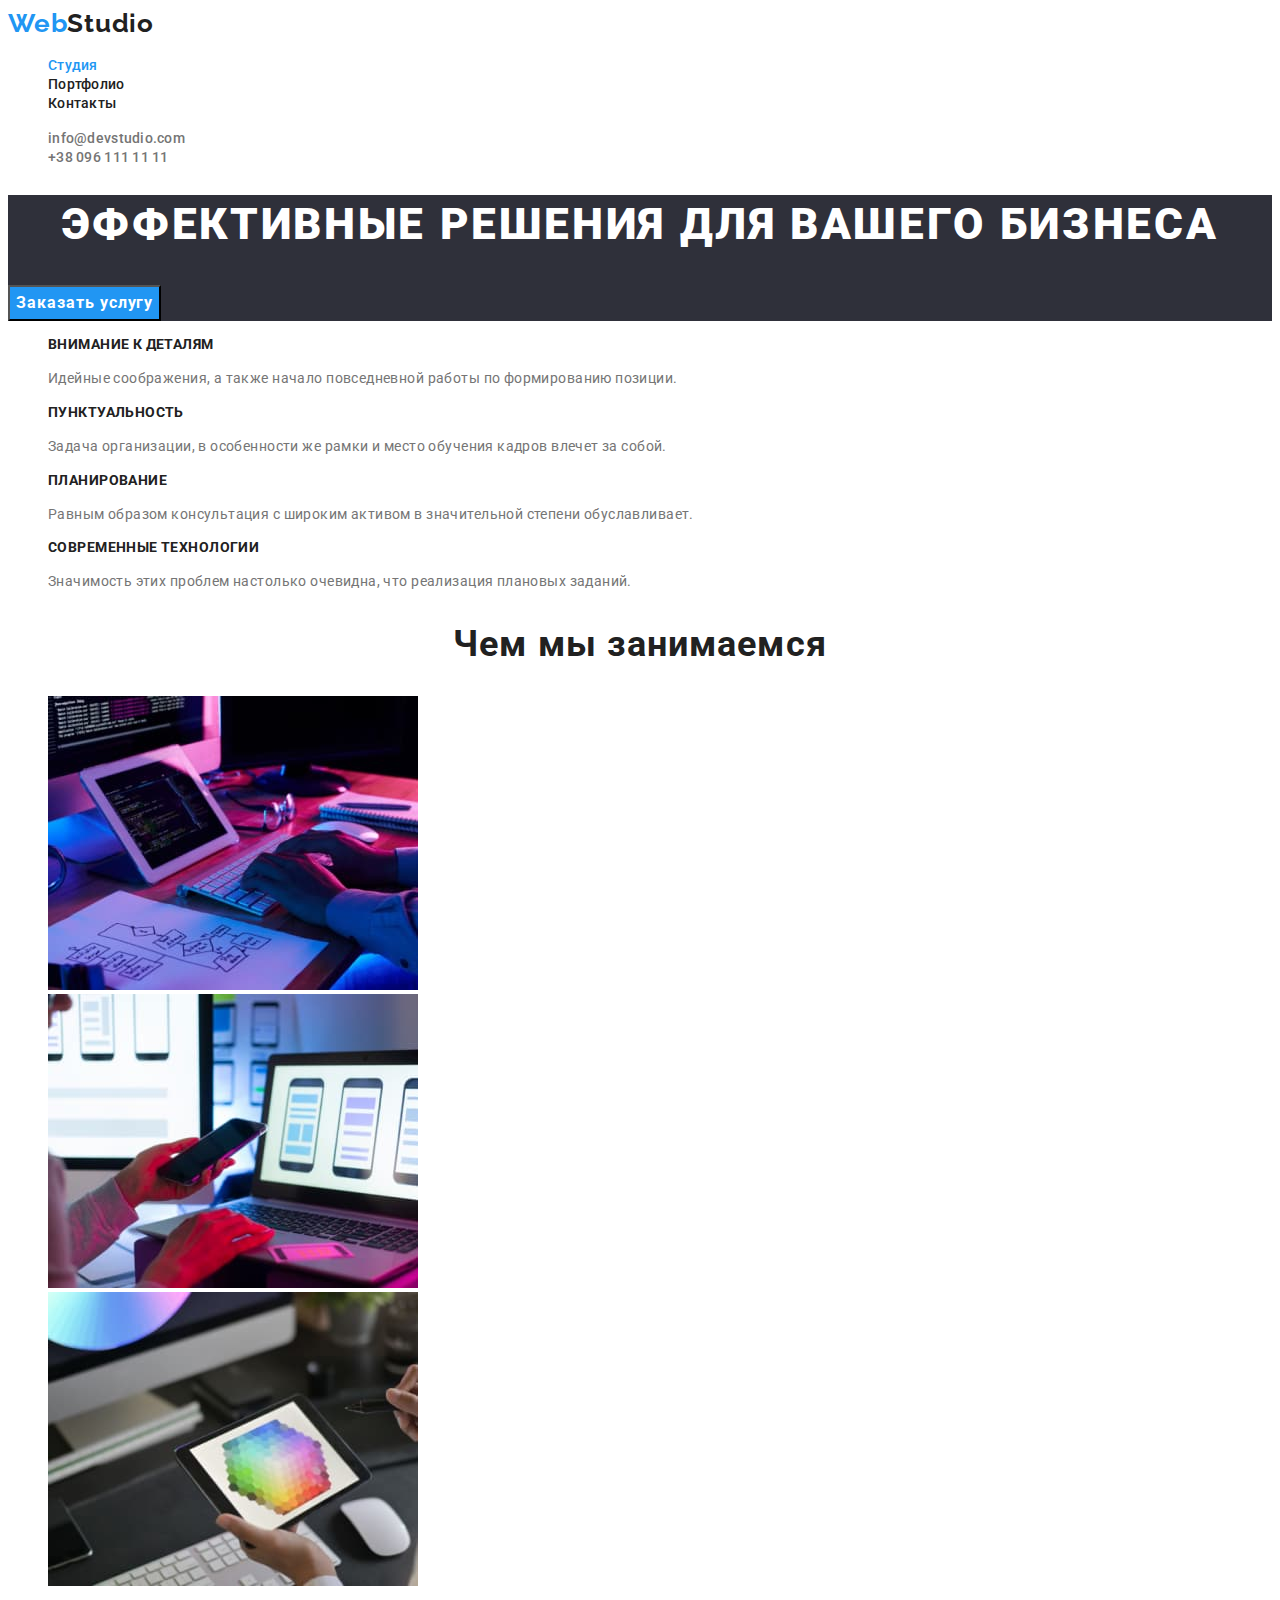
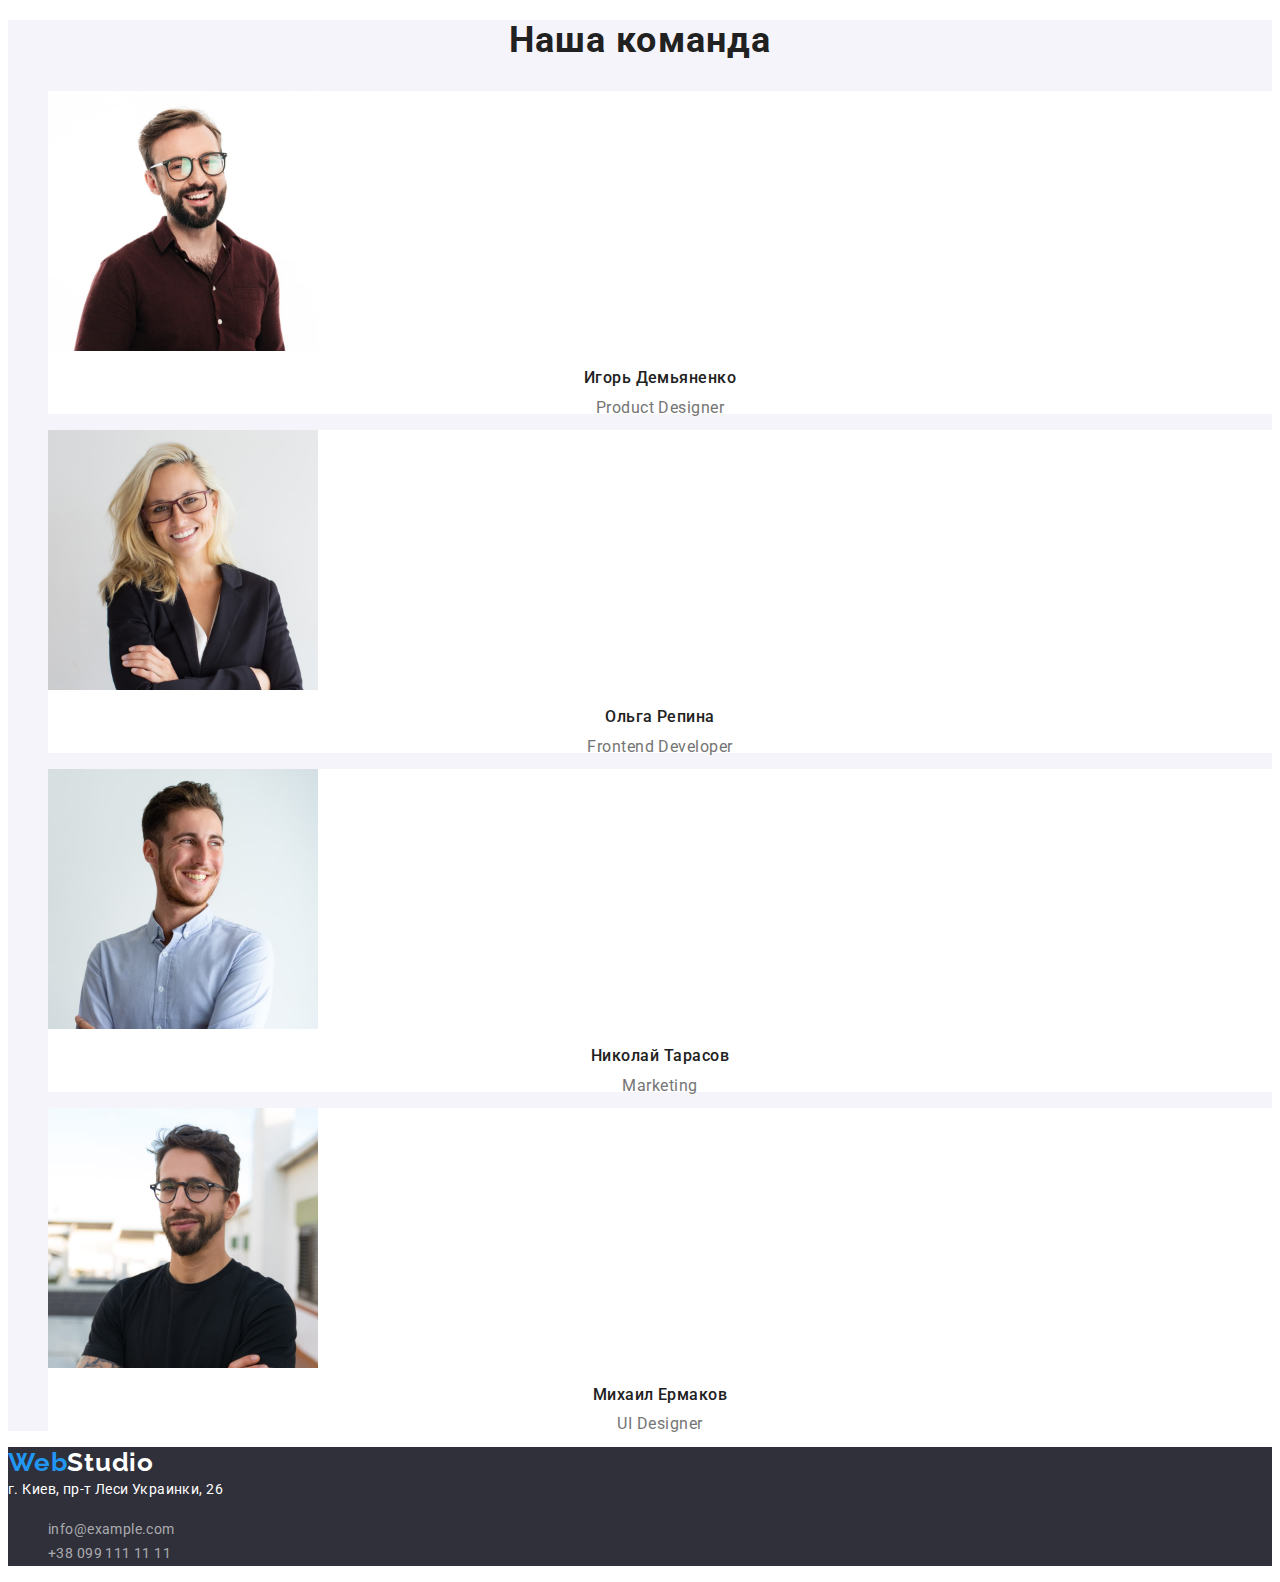
<file: index.html>
<!DOCTYPE html>
<html lang="ru">
  <head>
    <meta charset="UTF-8" />
    <meta http-equiv="X-UA-Compatible" content="IE=edge" />
    <meta name="viewport" content="width=device-width, initial-scale=1.0" />
    <link rel="preconnect" href="https://fonts.googleapis.com" />
    <link rel="preconnect" href="https://fonts.gstatic.com" crossorigin />
    <link
      href="https://fonts.googleapis.com/css2?family=Raleway:wght@700&family=Roboto:wght@400;500;700;900&display=swap"
      rel="stylesheet"
    />
    <link rel="stylesheet" href="./css/styles.css" />
    <title>WebStudio</title>
  </head>
  <body>
    <!---------------- HEADER ----------------------------------------->
    <header class="page-header">
      <a href="" lang="en" class="logo link">Web<span class="accent">Studio</span></a>
      <nav class="nav">
        <ul class="menu-list list">
          <li class="menu-item">
            <a href="" class="menu-link active-page link">Студия</a>
          </li>
          <li class="menu-item">
            <a href="./portfolio.html" class="menu-link link">Портфолио</a>
          </li>
          <li class="menu-item">
            <a href="" class="menu-link link">Контакты</a>
          </li>
        </ul>
      </nav>
      <ul class="header-contacts list">
        <li class="contact-item">
          <a href="mailto:info@devstudio.com" class="contact-element link">info@devstudio.com</a>
        </li>
        <li class="contact-item">
          <a href="tel:+380961111111" class="contact-element link">+38 096 111 11 11</a>
        </li>
      </ul>
    </header>
    <main>
      <!---------------------HEROSE----------------------------------------- -->
      <section class="hero">
        <h1 class="hero-title">Эффективные решения для вашего бизнеса</h1>
        <button type="button" class="hero-btn">Заказать услугу</button>
      </section>
      <!---------------------FEATURES---------- -->
      <section>
        <h2 class="visually-hidden">Особенности</h2>
        <ul class="features-list list">
          <li class="features-item">
            <h3 class="features-title">Внимание к деталям</h3>
            <p class="features-description">
              Идейные соображения, а также начало повседневной работы по формированию позиции.
            </p>
          </li>
          <li class="features-item">
            <h3 class="features-title">Пунктуальность</h3>
            <p class="features-description">
              Задача организации, в особенности же рамки и место обучения кадров влечет за собой.
            </p>
          </li>
          <li class="features-item">
            <h3 class="features-title">Планирование</h3>
            <p class="features-description">
              Равным образом консультация с широким активом в значительной степени обуславливает.
            </p>
          </li>
          <li class="features-item">
            <h3 class="features-title">Современные технологии</h3>
            <p class="features-description">
              Значимость этих проблем настолько очевидна, что реализация плановых заданий.
            </p>
          </li>
        </ul>
      </section>
      <!--------------------OUR SERVICE-----------------------------------  -->
      <section class="our-service">
        <h2 class="suptitle">Чем мы занимаемся</h2>
        <ul class="our-service-list list">
          <li class="our-service-item">
            <img
              src="./images/what-we-do/keyboard.jpg"
              alt="человек печатает на клавиатуре"
              width="370"
              height="294"
            />
          </li>
          <li class="our-service-item">
            <img
              src="./images/what-we-do/phone-and-notebook.jpg"
              alt="человек смотрит на ноутбук и телефон"
              width="370"
              height="294"
            />
          </li>
          <li class="our-service-item">
            <img
              src="./images/what-we-do/tablet.jpg"
              alt="человек работает з планшетом"
              width="370"
              height="294"
            />
          </li>
        </ul>
      </section>
      <!-- --------------OUR EMPLOEES---------------------------------------- -->
      <section class="our-employees">
        <h2 class="suptitle">Наша команда</h2>
        <ul class="emlployeess-list list">
          <li class="emlployees-card">
            <img
              class="emlployees-foto"
              src="./images/team/igor-demianenko.jpg"
              alt="фото продакт-дизайнера игор демяненко"
              width="270"
              height="260"
            />
            <h3 class="employees-name">Игорь Демьяненко</h3>
            <p lang="en" class="employees-position">Product Designer</p>
          </li>
          <li class="emlployees-card">
            <img
              class="emlployees-foto"
              src="./images/team/olga-repina.jpg"
              alt="фото фронтенд розробника ольга репина"
              width="270"
              height="260"
            />
            <h3 class="employees-name">Ольга Репина</h3>
            <p lang="en" class="employees-position">Frontend Developer</p>
          </li>
          <li class="emlployees-card">
            <img
              class="emlployees-foto"
              src="./images/team/nikolaj-tarasov.jpg"
              alt="фото маркетолога николай тарасов"
              width="270"
              height="260"
            />
            <h3 class="employees-name">Николай Тарасов</h3>
            <p lang="en" class="employees-position">Marketing</p>
          </li>
          <li class="emlployees-card">
            <img
              class="emlployees-foto"
              src="./images/team/misha-ermakov.jpg"
              alt="фото дизайнера михаил ермаков"
              width="270"
              height="260"
            />
            <h3 class="employees-name">Михаил Ермаков</h3>
            <p lang="en" class="employees-position">UI Designer</p>
          </li>
        </ul>
      </section>
    </main>
    <!-- -------------------------FOOTER------------------------ -->
    <footer class="contact-footer">
      <a href="" lang="en" class="logo link"
        >Web<span class="accent accent-dark-theme">Studio</span></a
      >
      <address class="adress-link">
        <a
          href="https://goo.gl/maps/t4YuuPst2cJFHzUz6"
          target="_blank"
          rel="noopener noreferrer nofollow"
          class="location-link link"
          >г. Киев, пр-т Леси Украинки, 26</a
        >
        <ul class="footer-contact list">
          <li class="footer-contact-item">
            <a href="mailto:info@example.com" class="footer-contact-element link"
              >info@example.com</a
            >
          </li>
          <li>
            <a href="tel:+380991111111" class="footer-contact-element link">+38 099 111 11 11</a>
          </li>
        </ul>
      </address>
    </footer>
  </body>
</html>
</file>
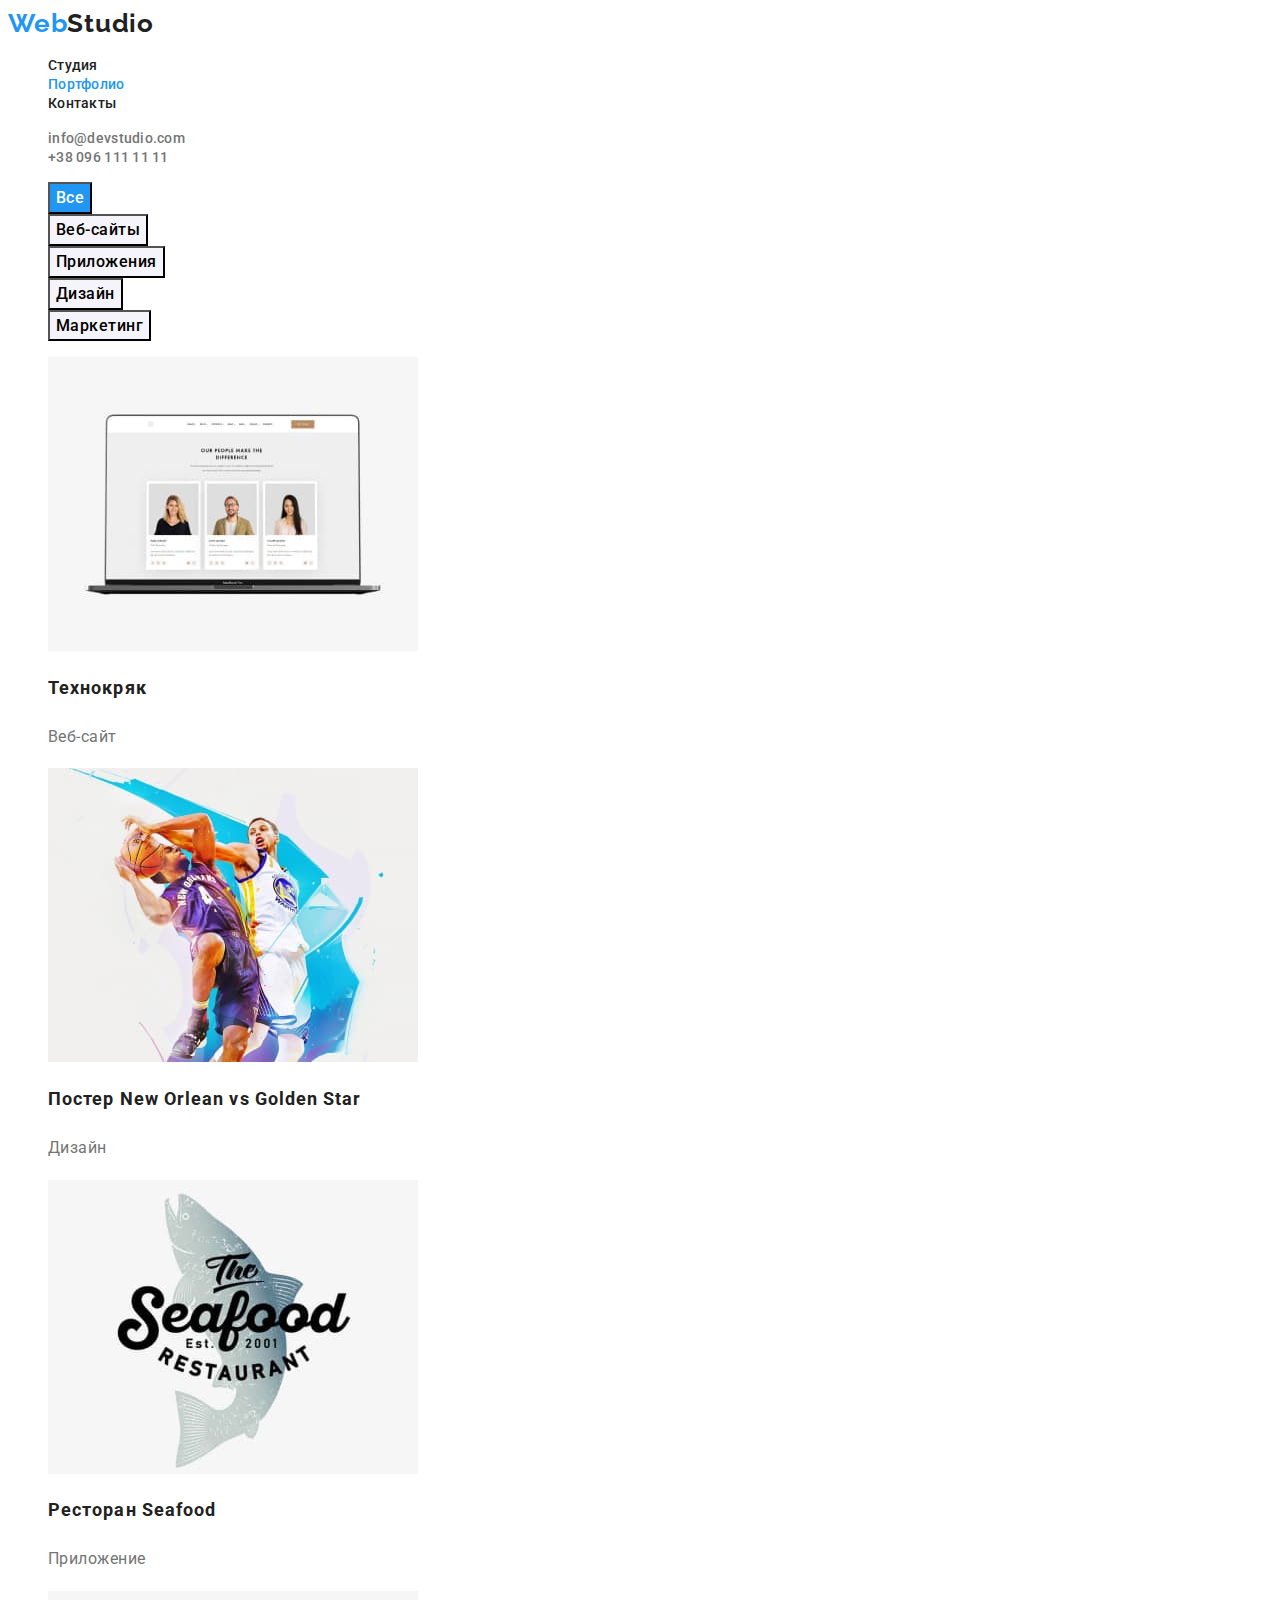
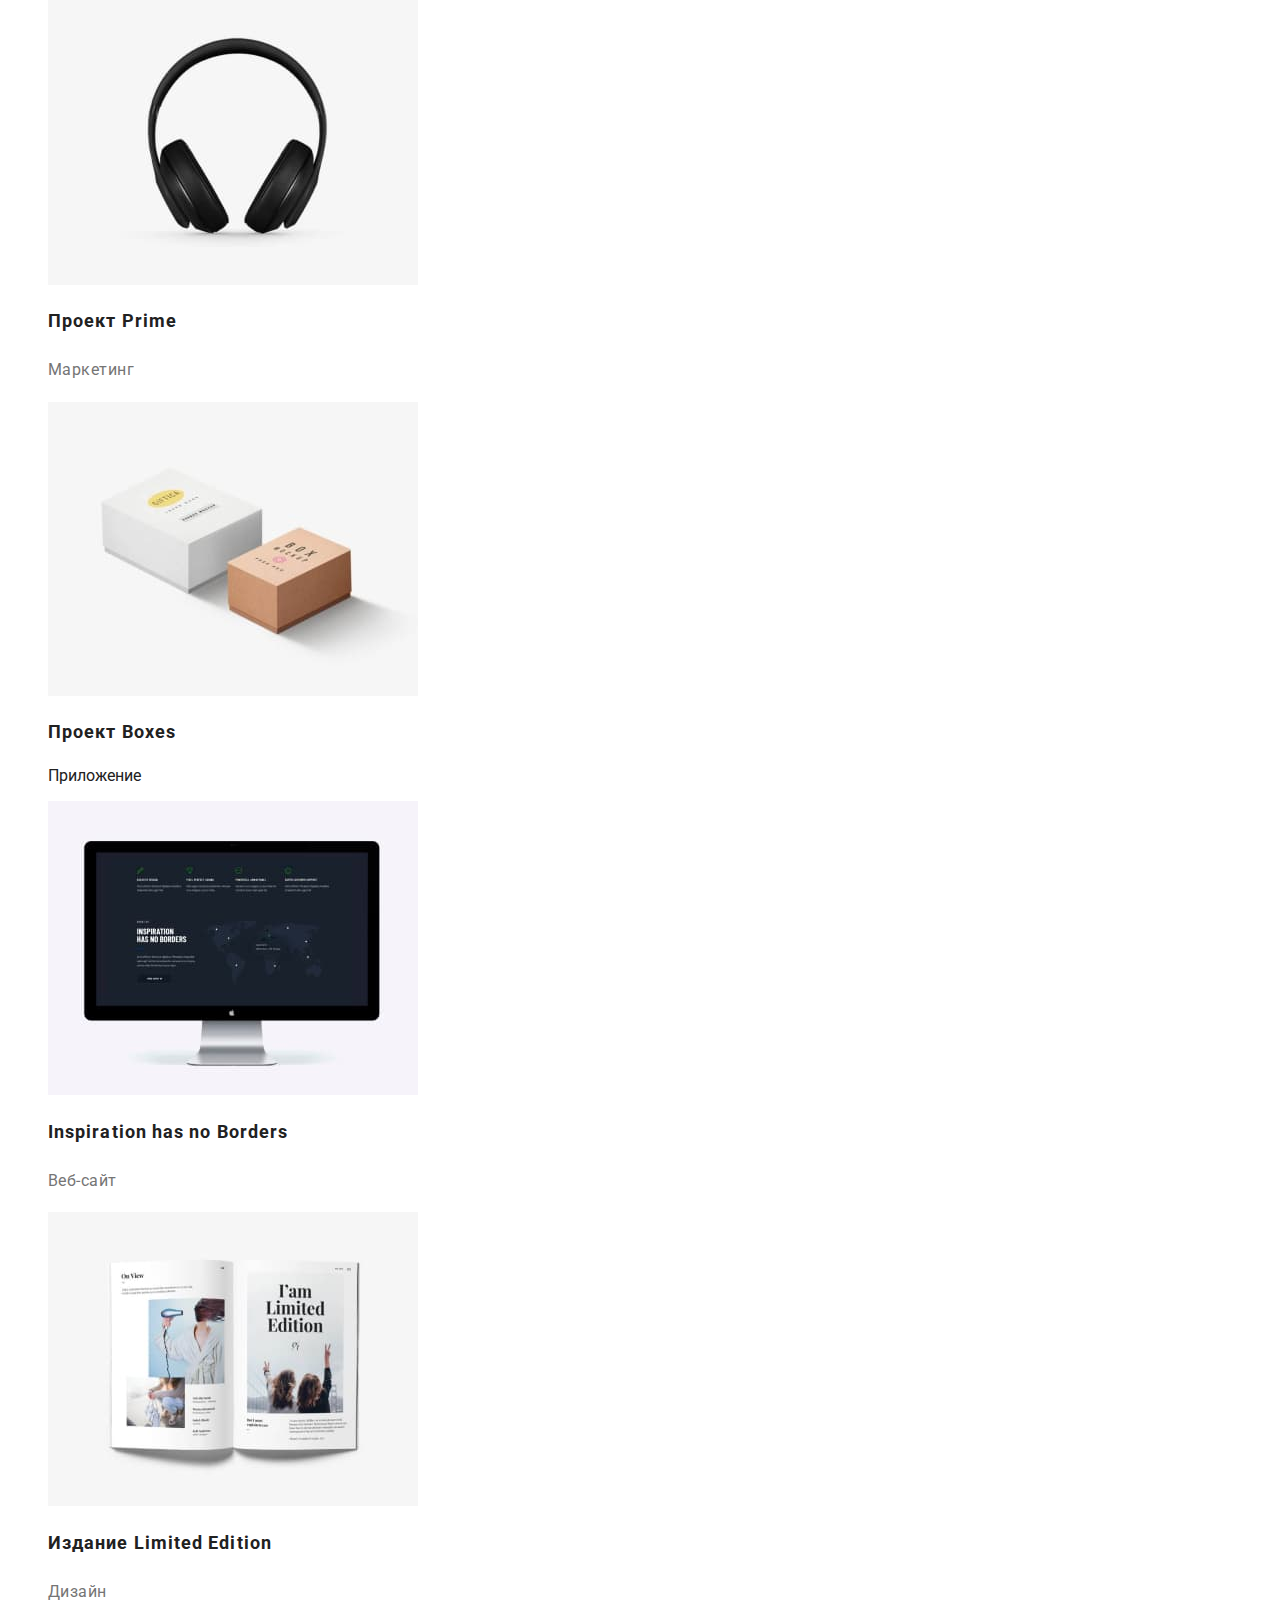
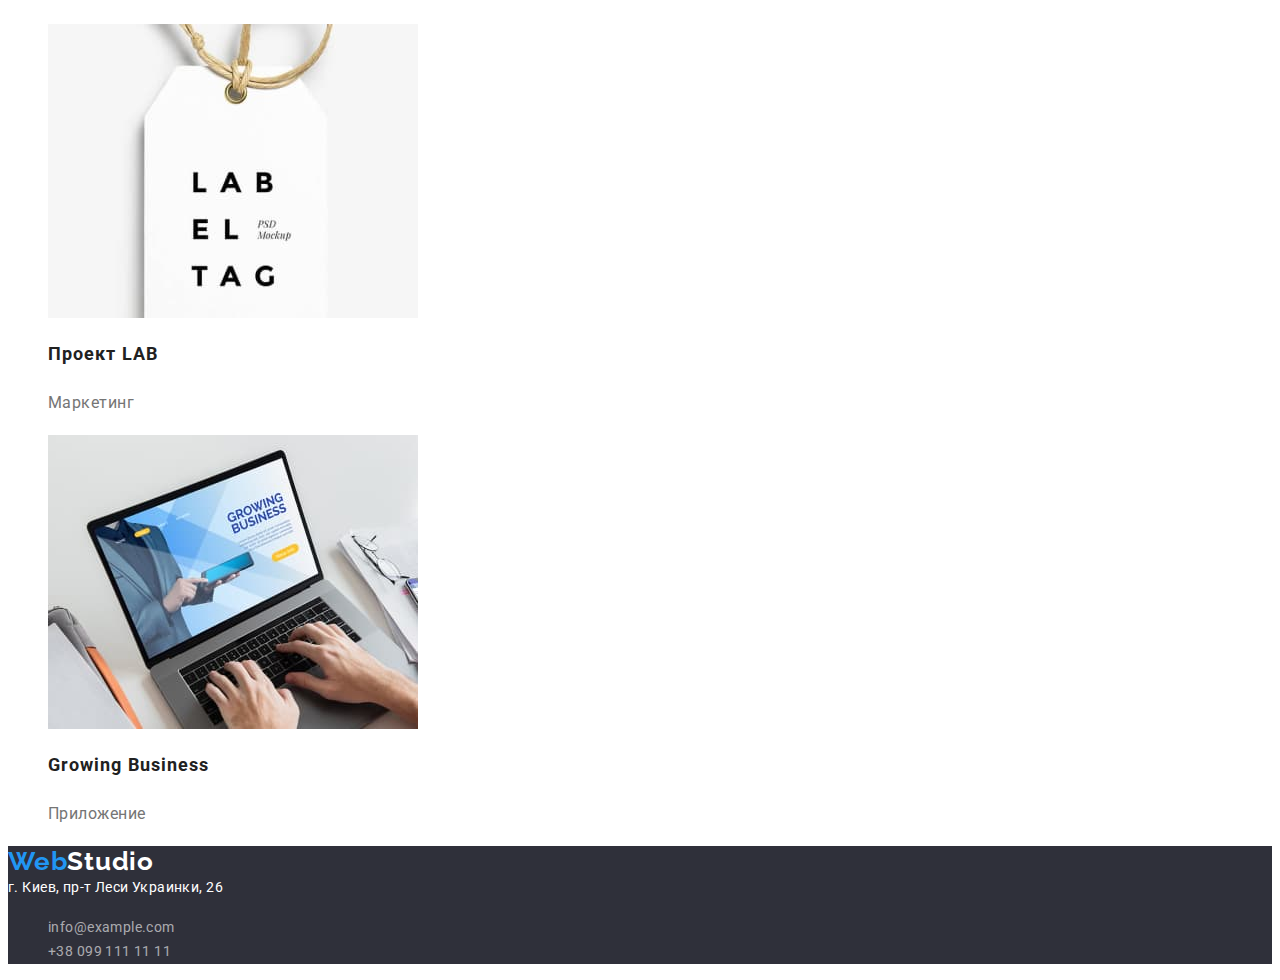
<file: portfolio.html>
<!DOCTYPE html>
<html lang="ru">
  <head>
    <meta charset="UTF-8" />
    <meta http-equiv="X-UA-Compatible" content="IE=edge" />
    <meta name="viewport" content="width=device-width, initial-scale=1.0" />
    <link rel="preconnect" href="https://fonts.googleapis.com" />
    <link rel="preconnect" href="https://fonts.gstatic.com" crossorigin />
    <link
      href="https://fonts.googleapis.com/css2?family=Raleway:wght@700&family=Roboto:wght@400;500;700;900&display=swap"
      rel="stylesheet"
    />
    <link rel="stylesheet" href="./css/styles.css" />
    <title>Portfolio</title>
  </head>
  <body>
    <!---------------------HEADER------------------------------- -->
    <header>
      <a href="./index.html" lang="en" class="logo link">Web<span class="accent">Studio</span></a>
      <nav class="navigation">
        <ul class="menu-list list">
          <li class="menu-item">
            <a href="./index.html" class="menu-link link">Студия</a>
          </li>
          <li class="menu-item">
            <a href="" class="menu-link active-page link">Портфолио</a>
          </li>
          <li class="menu-item">
            <a href="" class="menu-link link">Контакты</a>
          </li>
        </ul>
      </nav>
      <ul class="header-contacts list">
        <li class="contact-item">
          <a href="mailto:info@devstudio.com" class="contact-element link">info@devstudio.com</a>
        </li>
        <li class="contact-item">
          <a href="tel:+380961111111" class="contact-element link">+38 096 111 11 11</a>
        </li>
      </ul>
    </header>
    <!-- ------------------------PORTFOLIO--------------------------- -->
    <main>
      <section class="portfolio">
        <h1 class="visually-hidden">Портфолио</h1>
        <ul class="portfolio-menu list">
          <li class="portfolio-btn-item">
            <button type="button" class="portfolio-btn current">Все</button>
          </li>
          <li class="portfolio-btn-item">
            <button type="button" class="portfolio-btn">Веб-сайты</button>
          </li>
          <li class="portfolio-btn-item">
            <button type="button" class="portfolio-btn">Приложения</button>
          </li>
          <li class="portfolio-btn-item">
            <button type="button" class="portfolio-btn">Дизайн</button>
          </li>
          <li class="portfolio-btn-item">
            <button type="button" class="portfolio-btn">Маркетинг</button>
          </li>
        </ul>
        <ul class="project-list list">
          <li class="project-item">
            <a href="" class="project-link"></a>
            <img
              src="./images/our-projects/foto-on-notebook.jpg"
              alt="фото команди на екране ноутбука"
              width="370"
              height="294"
            />
            <h2 class="project-title">Технокряк</h2>
            <p class="project-filters">Веб-сайт</p>
          </li>
          <li class="project-item">
            <a href=""></a>
            <img
              src="./images/our-projects/two-basketball.jpg"
              alt="два бскетболиста с мячем"
              width="370"
              height="294"
            />
            <h2 class="project-title">Постер <span lang="en">New Orlean vs Golden Star</span></h2>
            <p class="project-filters">Дизайн</p>
          </li>
          <li class="project-item">
            <a href=""></a>
            <img
              src="./images/our-projects/logo-of-resturant.jpg"
              alt="изображения акули на лого ресторана"
              width="370"
              height="294"
            />
            <h2 class="project-title">Ресторан <span lang="en">Seafood</span></h2>
            <p class="project-filters">Приложение</p>
          </li>
          <li class="project-item">
            <a href=""></a>
            <img
              src="./images/our-projects/black-headphones.jpg"
              alt="большые чорные наушники"
              width="370"
              height="294"
            />
            <h2 class="project-title">Проект <span lang="en">Prime</span></h2>
            <p class="project-filters">Маркетинг</p>
          </li>
          <li class="project-item">
            <a href=""></a>
            <img
              src="./images/our-projects/two-box.jpg"
              alt="две коробки,бежевая и белая"
              width="370"
              height="294"
            />
            <h2 class="project-title">Проект <span lang="en">Boxes</span></h2>
            <p>Приложение</p>
          </li>
          <li class="project-item">
            <a href=""></a>
            <img
              src="./images/our-projects/monitor.jpg"
              alt="чорный монитор"
              width="370"
              height="294"
            />
            <h2 lang="en" class="project-title">Inspiration has no Borders</h2>
            <p class="project-filters">Веб-сайт</p>
          </li>
          <li class="project-item">
            <a href=""></a>
            <img
              src="./images/our-projects/journal.jpg"
              alt="окритый журнал з картинками"
              width="370"
              height="294"
            />
            <h2 class="project-title">Издание <span lang="en">Limited Edition</span></h2>
            <p class="project-filters">Дизайн</p>
          </li>
          <li class="project-item">
            <a href=""></a>
            <img
              src="./images/our-projects/label-tag.jpg"
              alt="бирка з надписью"
              width="370"
              height="294"
            />
            <h2 class="project-title">Проект <span lang="en">LAB</span></h2>
            <p class="project-filters">Маркетинг</p>
          </li>
          <li class="project-item">
            <a href=""></a>
            <img
              src="./images/our-projects/noteboo-and-arm.jpg"
              alt="руки человека печатают на ноутбуке"
              width="370"
              height="294"
            />
            <h2 lang="en" class="project-title">Growing Business</h2>
            <p class="project-filters">Приложение</p>
          </li>
        </ul>
      </section>
    </main>
    <!-- --------------------FOOTER------------------------------ -->
    <footer class="contact-footer">
      <a href="" lang="en" class="logo link"
        >Web<span class="accent accent-dark-theme">Studio</span></a
      >
      <address class="adress-link">
        <a
          href="https://goo.gl/maps/t4YuuPst2cJFHzUz6"
          target="_blank"
          rel="noopener noreferrer nofollow"
          class="location-link link"
          >г. Киев, пр-т Леси Украинки, 26</a
        >
        <ul class="footer-contact list">
          <li class="footer-contact-item">
            <a href="mailto:info@example.com" class="footer-contact-element link"
              >info@example.com</a
            >
          </li>
          <li>
            <a href="tel:+380991111111" class="footer-contact-element link">+38 099 111 11 11</a>
          </li>
        </ul>
      </address>
    </footer>
  </body>
</html>
</file>
<file: css/styles.css>
:root {
  --main-font-family: Roboto, sans-serif;
  --main-text-color: #212121;
  --secondary-text-color: #757575;
  --cursor-text-color: #2196f3;
  --text-color-dark-theme: #ffffff;
  --main-background-theme: #2f303a;
  --secondary-background-theme: #f5f4fa;
  --btn-text-color: #212121;
  --active-text-color: #2196f3;
}

body {
  font-family: var(--main-font-family), 'Raleway', sans-serif;
  color: var(--main-text-color);
}
.link {
  text-decoration: none;
}
.list {
  list-style: none;
}

/* --------------COMPONENTS--------------------------------- */
.logo {
  font-family: 'Raleway', sans-serif;
  font-weight: 700;
  font-size: 26px;
  line-height: 1.19;
  letter-spacing: 0.03em;
  color: var(--active-text-color);
}
.accent {
  color: var(--main-text-color);
}
.accent:hover,
.accent:focus {
  color: var(--cursor-text-color);
}

.visually-hidden {
  position: absolute;
  white-space: nowrap;
  width: 1px;
  height: 1px;
  overflow: hidden;
  border: 0;
  padding: 0;
  clip: rect(0 0 0 0);
  clip-path: inset(50%);
  margin: -1px;
}

.suptitle {
  font-size: 36px;
  line-height: 1.16;
  text-align: center;
  letter-spacing: 0.03em;
}
/* -----------------HEADER--------------------------------------- */

.menu-link {
  font-weight: 500;
  font-size: 14px;
  line-height: 1.14;
  letter-spacing: 0.02em;
  color: var(--main-text-color);
}
.menu-link:hover,
.menu-link:focus {
  color: var(--cursor-text-color);
}
.active-page {
  color: var(--active-text-color);
}
.contact-element {
  font-weight: 500;
  font-size: 14px;
  line-height: 1.14px;
  letter-spacing: 0.02em;
  color: var(--secondary-text-color);
}
.contact-element:hover,
.contact-element:focus {
  color: var(--cursor-text-color);
}
/* ------------------------HERO-------------------------------------------- */
.hero {
  background-color: var(--main-background-theme);
}
.hero-title {
  font-weight: 900;
  font-size: 44px;
  line-height: 1.36;
  text-align: center;
  letter-spacing: 0.06em;
  text-transform: uppercase;
  color: var(--text-color-dark-theme);
}
.hero-btn {
  font-family: inherit;
  font-weight: 700;
  font-size: 16px;
  line-height: 1.88;
  text-align: center;
  letter-spacing: 0.06em;
  cursor: pointer;
  color: var(--text-color-dark-theme);
  background-color: var(--active-text-color);
}
.hero-btn:hover,
.hero-btn:focus {
  background-color: #188ce8;
  box-shadow: rgba(0, 0, 0, 0.15);
}
/*-------------------FEATURES------------------------------------ */

.features-title {
  font-size: 14px;
  line-height: 1.14;
  letter-spacing: 0.03em;
  text-transform: uppercase;
}

.features-description {
  font-size: 14px;
  line-height: 1.71;
  letter-spacing: 0.03em;
  color: var(--secondary-text-color);
}


/* ------------------OUR TEAM----------------------------------------- */
.our-employees {
  background-color: var(--secondary-background-theme);
}

.emlployees-card {
  background-color: var(--text-color-dark-theme);
}

.employees-name {
  font-weight: 500;
  font-size: 16px;
  line-height: 0.84;
  text-align: center;
  letter-spacing: 0.03em;
}
.employees-position {
  font-size: 16px;
  line-height: 0.84;
  text-align: center;
  letter-spacing: 0.03em;
  color: var(--secondary-text-color);
}
/* ---------------------FOOTER--------------------------------- */
.contact-footer {
  background-color: var(--main-background-theme);
}
.accent-dark-theme {
  color: var(--text-color-dark-theme);
}
.adress-link {
  font-style: normal;
}

.location-link {
  font-size: 14px;
  line-height: 1.71;
  letter-spacing: 0.03em;
  color: var(--text-color-dark-theme);
}
.location-link:hover,
.location-link:focus {
  color: var(--cursor-text-color);
}
.footer-contact-element {
  font-size: 14px;
  line-height: 1.71;
  letter-spacing: 0.03em;
  color: rgba(255, 255, 255, 0.6);
}
.footer-contact-element:hover,
.footer-contact-element:focus {
  color: var(--cursor-text-color);
}
/* ------------PORTFOLIO-------------------------------------- */

.portfolio-btn {
  font-family: inherit;
  font-weight: 500;
  font-size: 16px;
  line-height: 1.62;
  text-align: center;
  letter-spacing: 0.03em;
  background-color: #f5f4fa;
  cursor: pointer;
}
.current {
  color: var(--text-color-dark-theme);
  background-color: var(--active-text-color);
}
.portfolio-btn:hover,
.portfolio-btn:focus {
  color: var(--text-color-dark-theme);
  background-color: var(--cursor-text-color);
}
.project-title {
font-size: 18px;
line-height: 2;
letter-spacing: 0.06em;
}
.project-filters { font-size: 16px;
  line-height: 1.88;
  letter-spacing: 0.03em;
  color: var(--secondary-text-color);
}
</file>
